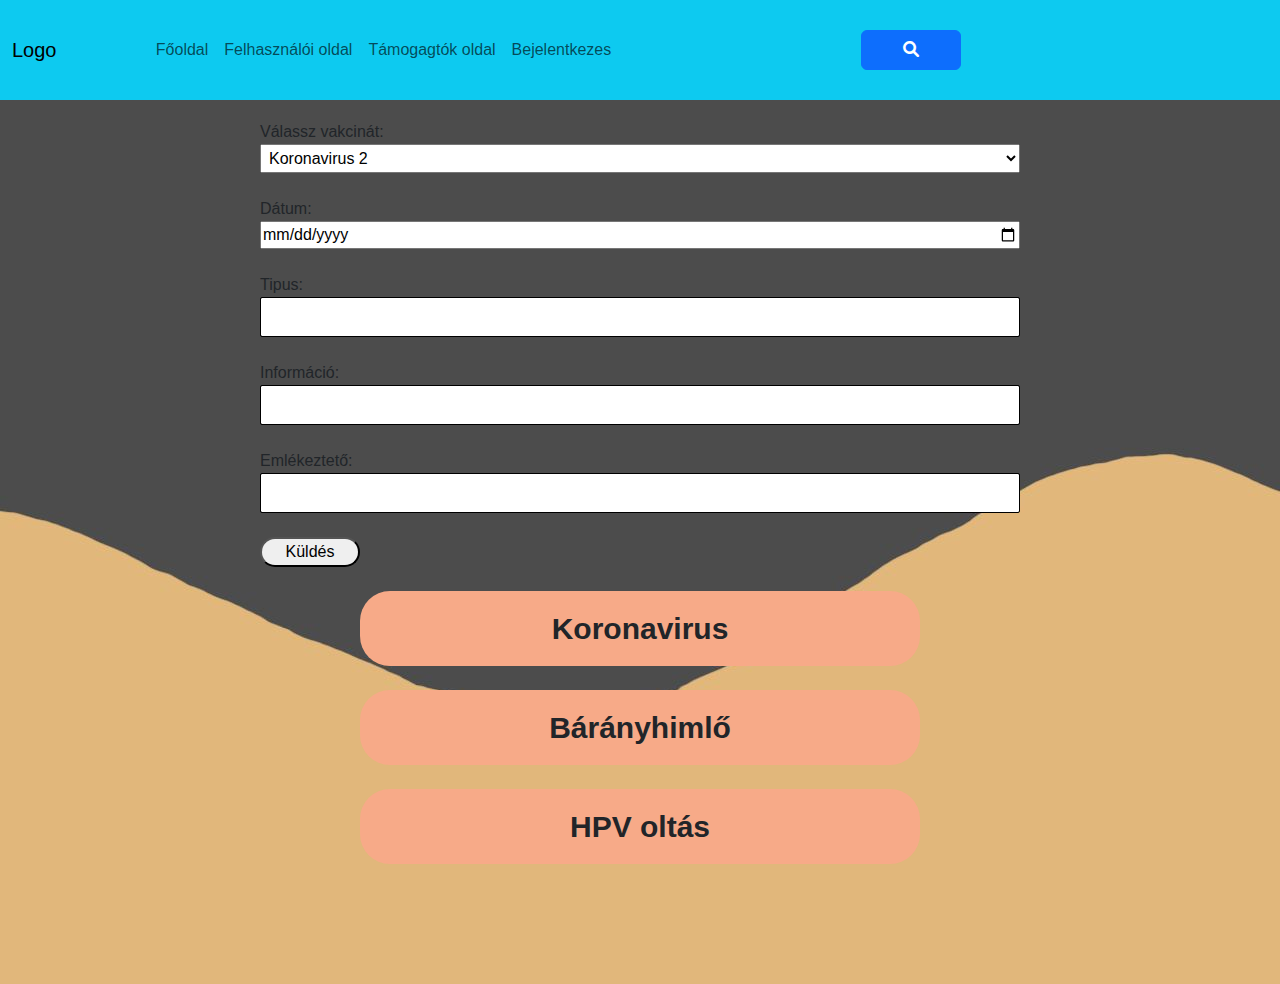
<file: index.html>
<!DOCTYPE html>
<html lang="hu">
  <head>
    <meta charset="UTF-8" />
    <meta name="viewport" content="width=device-width, initial-scale=1.0" />
    <link
      href="https://cdn.jsdelivr.net/npm/bootstrap@5.3.1/dist/css/bootstrap.min.css"
      rel="stylesheet"
    />
    <script src="https://cdn.jsdelivr.net/npm/bootstrap@5.3.1/dist/js/bootstrap.bundle.min.js"></script>
    <link rel="stylesheet" href="https://cdnjs.cloudflare.com/ajax/libs/font-awesome/6.0.0-beta3/css/all.min.css">
    <link rel="stylesheet" href="style.css" />

    <script src="main.js" type="module"></script>
    <script
      src="https://code.jquery.com/jquery-3.6.4.slim.min.js"
      integrity="sha256-a2yjHM4jnF9f54xUQakjZGaqYs/V1CYvWpoqZzC2/Bw="
      crossorigin="anonymous"
    ></script>
    <script src="https://ajax.googleapis.com/ajax/libs/jquery/3.6.4/jquery.min.js"></script>

    <title>OLTVAPP</title>
  </head>

  <body>
    <header>
      <nav class="navbar navbar-expand-sm bg-info navbar-light">
          <div class="container-fluid">
              <a class="navbar-brand" href="index.html">Logo</a>
              <button class="navbar-toggler megjelenit" type="button" data-bs-toggle="collapse"
                  data-bs-target="#collapsibleNavbar">
                  <span class="navbar-toggler-icon"></span>
              </button>
              <div class="linkek" id="collapsibleNavbar">
              </div>
          </div>
          <div class="input-group">
              <div class="kereso-container">
                  <div class="input-mezo">
                      <input type="text" class="search-text" placeholder="Search" id="searchInput">
                  </div>
                  <div class="input-group-icon">
                      <button class="btn btn-primary" id="gombM"><i class="fas fa-search"></i></button>
                  </div>
              </div>
          </div>
      </nav>
  </header>
    <main>
      <article>
        <div class="ujadat"></div>
        <div class="tarolo">
        </div>
      </article>
      
    </main>
    <footer></footer>
  </body>
</html>
</file>
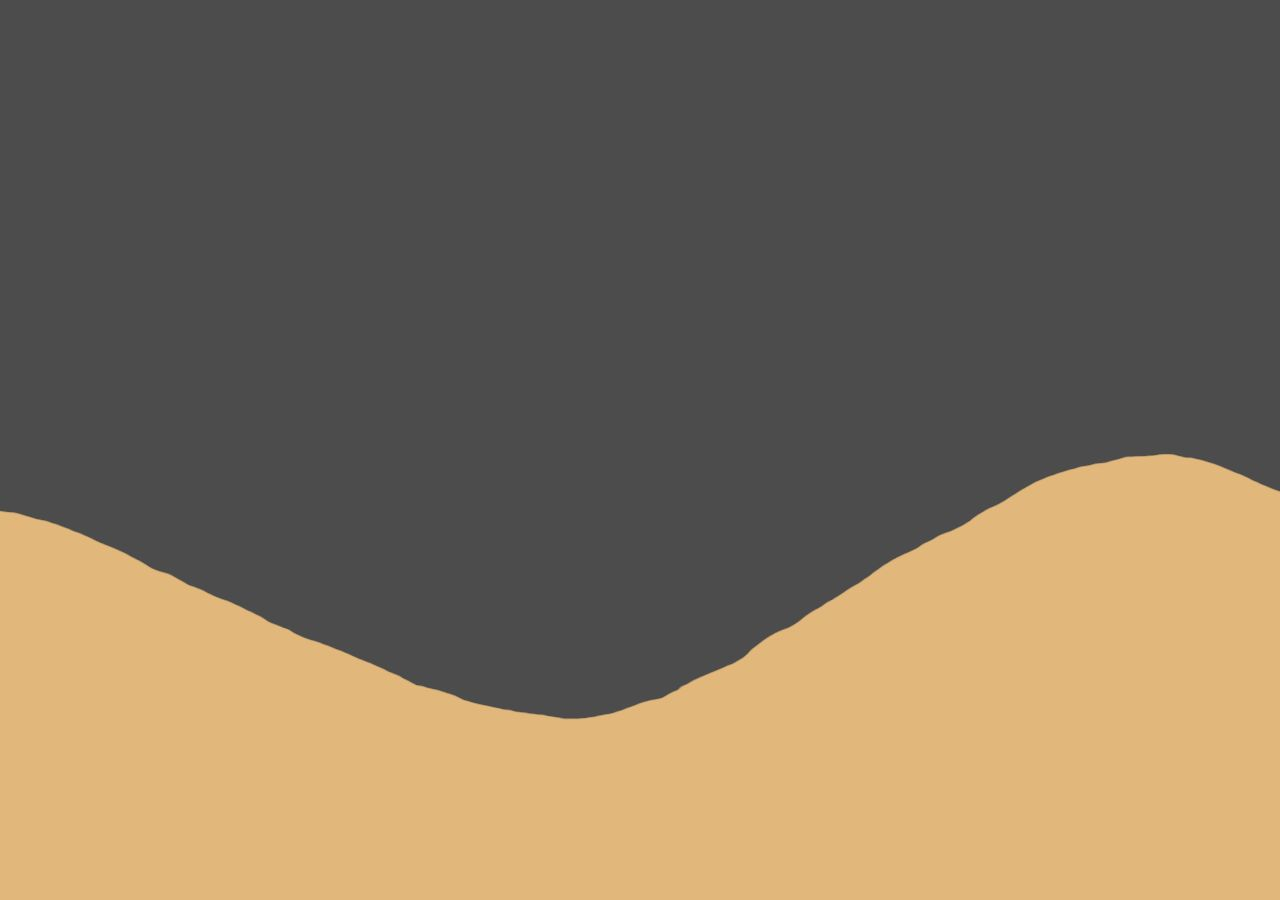
<file: bejelentkezes.html>
<!DOCTYPE html>
<html lang="hu">
  <head>
    <meta charset="UTF-8" />
    <meta name="viewport" content="width=device-width, initial-scale=1.0" />
    <link
      href="https://cdn.jsdelivr.net/npm/bootstrap@5.3.1/dist/css/bootstrap.min.css"
      rel="stylesheet"
    />
    <script src="https://cdn.jsdelivr.net/npm/bootstrap@5.3.1/dist/js/bootstrap.bundle.min.js"></script>
    <link rel="stylesheet" href="https://cdnjs.cloudflare.com/ajax/libs/font-awesome/6.0.0-beta3/css/all.min.css">
    <link rel="stylesheet" href="style.css" />

    <script src="main.js" type="module"></script>
    <script
      src="https://code.jquery.com/jquery-3.6.4.slim.min.js"
      integrity="sha256-a2yjHM4jnF9f54xUQakjZGaqYs/V1CYvWpoqZzC2/Bw="
      crossorigin="anonymous"
    ></script>
    <script src="https://ajax.googleapis.com/ajax/libs/jquery/3.6.4/jquery.min.js"></script>

    <title>Bejelentkezés</title>
  </head>

  <body>
    <header>
    </header>
    <main>
      <article>
        <div class="bejelentkezes"></div>
      </article>
    </main>
    <footer></footer>
  </body>
</html>
</file>
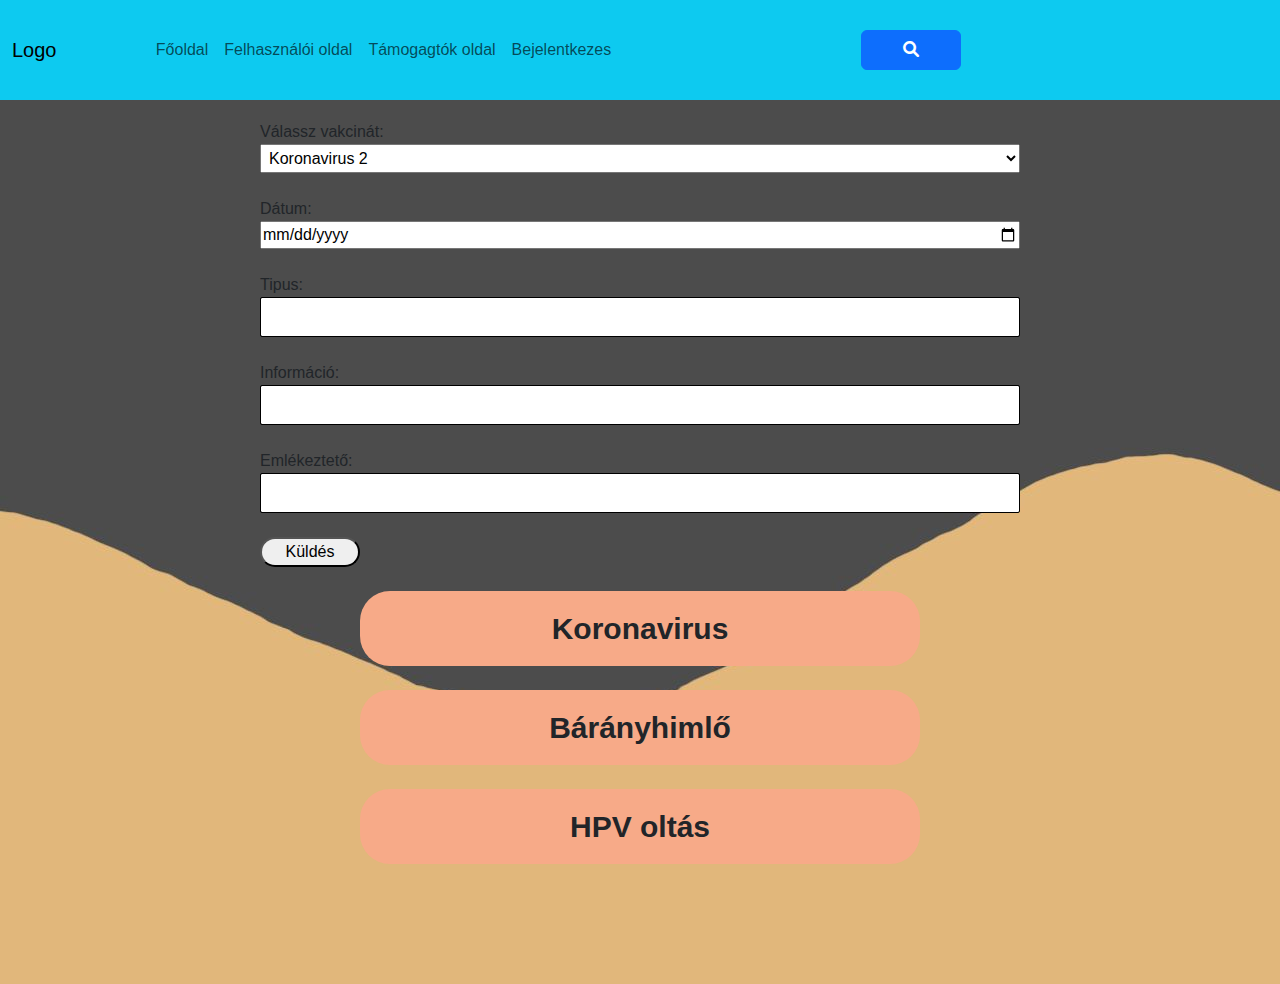
<file: Főoldal.html>
<!DOCTYPE html>
<html lang="hu">
  <head>
    <meta charset="UTF-8" />
    <meta name="viewport" content="width=device-width, initial-scale=1.0" />
    <link
      href="https://cdn.jsdelivr.net/npm/bootstrap@5.3.1/dist/css/bootstrap.min.css"
      rel="stylesheet"
    />
    <script src="https://cdn.jsdelivr.net/npm/bootstrap@5.3.1/dist/js/bootstrap.bundle.min.js"></script>
    <link rel="stylesheet" href="https://cdnjs.cloudflare.com/ajax/libs/font-awesome/6.0.0-beta3/css/all.min.css">
    <link rel="stylesheet" href="style.css" />

    <script src="main.js" type="module"></script>
    <script
      src="https://code.jquery.com/jquery-3.6.4.slim.min.js"
      integrity="sha256-a2yjHM4jnF9f54xUQakjZGaqYs/V1CYvWpoqZzC2/Bw="
      crossorigin="anonymous"
    ></script>
    <script src="https://ajax.googleapis.com/ajax/libs/jquery/3.6.4/jquery.min.js"></script>

    <title>OLTVAPP</title>
  </head>

  <body>
    <header>
      <nav class="navbar navbar-expand-sm bg-info navbar-light">
          <div class="container-fluid">
              <a class="navbar-brand" href="index.html">Logo</a>
              <button class="navbar-toggler megjelenit" type="button" data-bs-toggle="collapse"
                  data-bs-target="#collapsibleNavbar">
                  <span class="navbar-toggler-icon"></span>
              </button>
              <div class="linkek" id="collapsibleNavbar">
              </div>
          </div>
          <div class="input-group">
              <div class="kereso-container">
                  <div class="input-mezo">
                      <input type="text" class="search-text" placeholder="Search" id="searchInput">
                  </div>
                  <div class="input-group-icon">
                      <button class="btn btn-primary" id="gombM"><i class="fas fa-search"></i></button>
                  </div>
              </div>
          </div>
      </nav>
  </header>
    <main>
      <article>
        <div class="ujadat"></div>
        <div class="tarolo"></div>
      </article>
    </main>
    <footer></footer>
  </body>
</html>
</file>
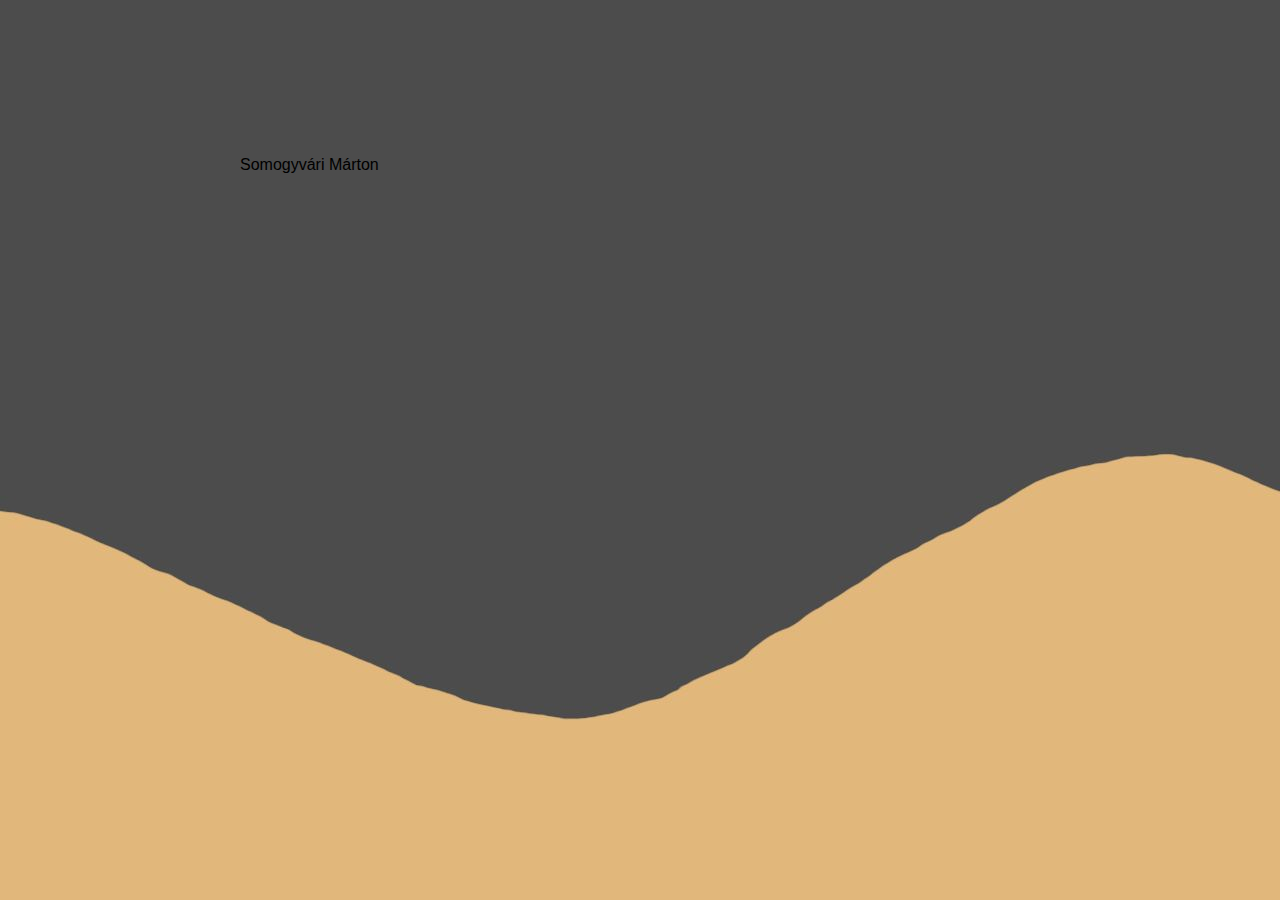
<file: regisztracio.html>
<!DOCTYPE html>
<html lang="hu">

<head>
    <meta charset="UTF-8">
    <meta name="viewport" content="width=device-width, initial-scale=1.0">
    <title>Űrlap validáció</title>
    <link rel="stylesheet" href="https://cdn.jsdelivr.net/npm/bootstrap@5.2.3/dist/css/bootstrap.min.css"
        integrity="sha384-rbsA2VBKQhggwzxH7pPCaAqO46MgnOM80zW1RWuH61DGLwZJEdK2Kadq2F9CUG65" crossorigin="anonymous">
    <script src="https://cdn.jsdelivr.net/npm/bootstrap@5.2.3/dist/js/bootstrap.min.js"
        integrity="sha384-cuYeSxntonz0PPNlHhBs68uyIAVpIIOZZ5JqeqvYYIcEL727kskC66kF92t6Xl2V"
        crossorigin="anonymous"></script>
    <script src="https://code.jquery.com/jquery-3.7.1.slim.min.js"
        integrity="sha256-kmHvs0B+OpCW5GVHUNjv9rOmY0IvSIRcf7zGUDTDQM8=" crossorigin="anonymous"></script>
    <script type="module" src="main.js"></script>
    <link rel="stylesheet" href="style.css">

    <title>OLTVAPP</title>
</head>

<body>
    <main>
        <article>
            <div class="urlap"></div>
            <div class="lista"></div>
        </article>
        <footer>
            <p>Somogyvári Márton</p>
        </footer>
    </main>
</body>

</html>
</file>
<file: style.css>
header {
  width: 100%;
  z-index: 1;
  position: fixed;
  top: 0;
}

.kereso-container {
  position: absolute;
  display: grid;
  grid-template-columns: 1fr 1fr 1fr;
  margin-top: -20px;

}


.input-meezo {
  position: absolute;
  margin: auto;



}

.valid{
  color: green;
}

.invalid{
  color: red;
}
.search-text {
  width: 100px;
  border: 2px solid black;
  border-radius: 5px;

  flex: 1;
  /* A kereső input elfoglalja a rendelkezésre álló helyet */
  padding: 5px;
  height: 40px;
}

#submit {
  border-radius: 30px;

  width: 100px;
}

#searchInput {

  width: 150px;
}

.tarolo {
  margin-left: 100px;
}


.input-group-icon {

  width: 100%;
  padding-left: 30px;
}

.navbar {
  height: 100px;
}

#gombM {
  width: 100%;
  height: 100%;

}

body {
  font-family: Arial, Helvetica, sans-serif;
  background-image: url(kepek/hatterkep.jpg);

}





main {
  margin-top: 100%;
  width: 800px;
  margin: auto;
  margin-bottom: 100px;
 
}

article {
  margin-top: 100px;
  padding: 20px;
}

#vakcina {
  padding: 4px;
}

.form {
  display: grid;
  margin: auto;
}

.form-control {
  border: 1px solid black;
  border-radius: 2px;
  flex: 1;
  /* A kereső input elfoglalja a rendelkezésre álló helyet */
  padding: 5px;
  height: 40px;
}

.form-control {
  flex: 1;
  /* A kereső input elfoglalja a rendelkezésre álló helyet */
  padding: 5px;
}

span {
  margin-right: 100px;
  display: flex;
  flex-direction: column;
  background-color: white;
  padding-left: 20px;
  padding: 10px;
}

#emlékeztető {
  border-bottom-left-radius: 30px;
  border-bottom-right-radius: 30px;
}

li {
  list-style-type: none;
}



@media screen and (max-width: 10086px) {
  .kereso-container {
    position: none;
    display: grid;
    grid-template-columns: 1fr 1fr;
    margin-top: -20px;

  }

  #searchInput {

    width: 100%;
  }

  .input-group {
    position: static;
    margin-right: 30px;

  }

  .input-meezo {
    width: 600px;
    padding-right: 80px;
    position: none;
    left: 0;

  }

  .input-group-icon {

    width: 200px;

  }

  .navbar {
    height: 100px;
  }

  #gombM {
    width: 100px;
    height: 40px;
    right: 10px;

    margin-left: 10px;
  }

}





@media screen and (max-width: 800px) {
  header {
    height: 1800px;



  }

  nav {
    display: grid;
    grid-template-columns: 1fr;
    height: 1800px;

  }

  .kereso-container {
    width: 300px;


  }

  .input-group {
    margin-top: 80px;
    position: absolute;
    right: 0px;
    width: 200px;

    padding: 10px;
  }


  .navbar-toggler {
    display: grid;
    grid-template-columns: 1fr;
    padding-right: 300px;

    width: 100px;

  }

  .input-meezo {
    width: 150px;
    position: none;
    padding-right: 40px;
    right: 0;


  }

  .navbar {
    height: 100px;
  }

  .input-group-icon {
    position: none;
    width: 200px;
    height: 40px;
    padding-left: 20px;
  }


  #gombM {
    width: 80px;
    height: 80px;



  }


  .meret {
    height: 50px;
    width: 60px;
    float: left;
    padding: 12px;
  }

  #gombM {
    height: 50px;
    width: 50px;
    margin: auto;
  }

  main {
    margin: auto;
    width: 500px;
  }

}
</file>
